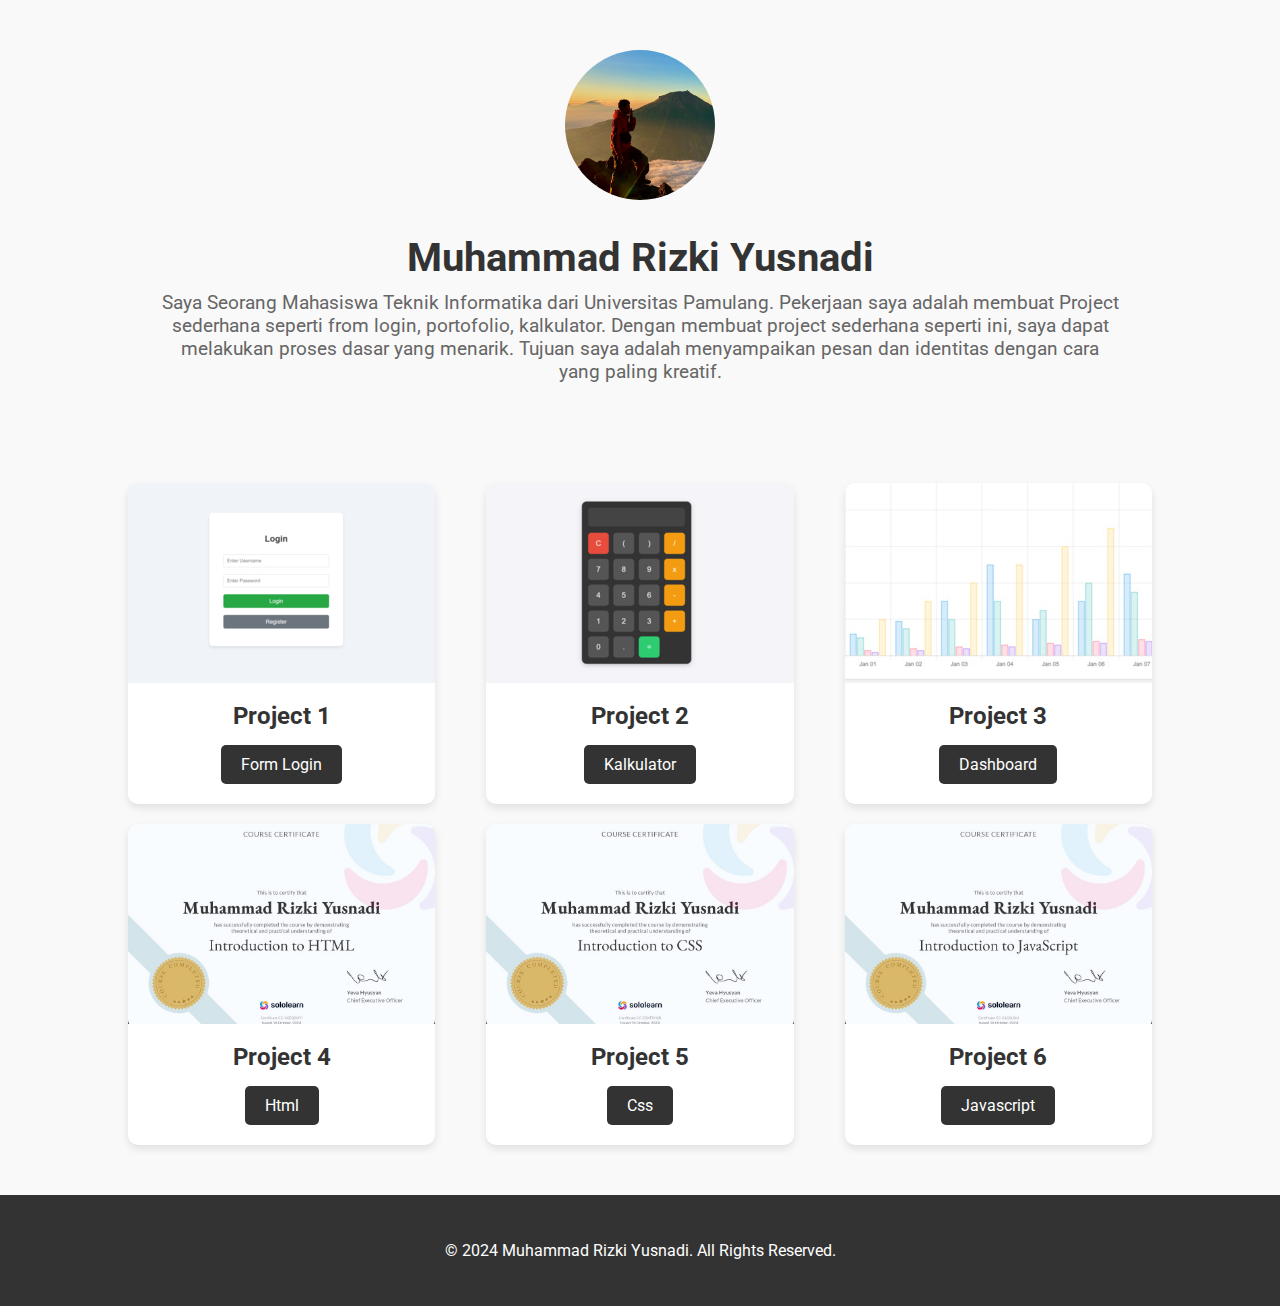
<file: index.html>
<!DOCTYPE html>
<html lang="en">

<head>
    <meta charset="UTF-8">
    <meta name="viewport" content="width=device-width, initial-scale=1.0">
    <title>Portofolio</title>
    <link href="https://fonts.googleapis.com/css2?family=Roboto:wght@300;400;700&display=swap" rel="stylesheet">
    <style>
        body {
            font-family: 'Roboto', sans-serif;
            margin: 0;
            padding: 0;
            background-color: #f9f9f9;
            color: #333;
        }

        .container {
            width: 80%;
            margin: 0 auto;
        }

        .profile {
            text-align: center;
            padding: 50px 0;
        }

        .profile img {
            border-radius: 50%;
            width: 150px;
            height: 150px;
            object-fit: cover;
            margin-bottom: 20px;
        }

        .profile h1 {
            font-size: 2.5rem;
            margin: 10px 0;
            color: #333;
        }

        .profile p {
            font-size: 1.2rem;
            margin: 0;
            color: #666;
        }

        .projects {
            display: flex;
            justify-content: space-between;
            margin-top: 50px;
            gap: 20px;
        }

        .project {
            width: 30%;
            background-color: #fff;
            border-radius: 10px;
            box-shadow: 0 4px 8px rgba(0, 0, 0, 0.1);
            overflow: hidden;
            text-align: center;
            transition: transform 0.3s;
        }

        .project img {
            width: 100%;
            height: 200px;
            object-fit: cover;
        }

        .project:hover {
            transform: translateY(-5px);
        }

        .project h2 {
            font-size: 1.5rem;
            margin: 15px 0;
            color: #333;
        }

        .project a {
            display: inline-block;
            padding: 10px 20px;
            margin-bottom: 20px;
            background-color: #333;
            color: #fff;
            text-decoration: none;
            border-radius: 5px;
        }
        .projects {
            display: flex;
            justify-content: space-between;
            flex-wrap: wrap;
            margin-top: 50px;
        }
        .project a:hover {
            background-color: #555;
        }

        footer {
            text-align: center;
            padding: 30px 0;
            margin-top: 50px;
            background-color: #333;
            color: #fff;
        }
    </style>
</head>

<body>
    <div class="container">
        <section class="profile">
            <img src="URL_FOTO.jpg" alt="URL_FOTO.jpg">
            <h1>Muhammad Rizki Yusnadi</h1>
            <p>Saya Seorang Mahasiswa Teknik Informatika dari Universitas Pamulang.

                Pekerjaan saya adalah membuat Project sederhana seperti from login, portofolio, kalkulator. Dengan membuat project sederhana seperti ini, saya dapat melakukan proses dasar yang menarik. Tujuan saya adalah menyampaikan pesan dan identitas dengan cara yang paling kreatif.</p>
        </section>

        <section class="projects">
            <div class="project">
                <img src="URL_GAMBAR_PROJECT.jpg" alt="URL_GAMBAR_PROJECT">
                <h2>Project 1</h2>
                <a href="formlogin.html" target="_blank">Form Login</a>
            </div>

            <div class="project">
                <img src="URL_GAMBAR_PROJECT2.jpg" alt="Kalkulator">
                <h2>Project 2</h2>
                <a href="kalkulator.html" target="_blank">Kalkulator</a>
            </div>
            <div class="project">
                <img src="URL_GAMBAR_PROJECT4.jpg" alt="Dashboard">
                <h2>Project 3</h2>
                <a href="dashboard.html" target="_blank">Dashboard</a>
            </div>
            <div class="project">
                <img src="sertifikathtml.jpg" alt="To-Do List">
                <h2>Project 4</h2>
                <a href="https://api2.sololearn.com/v2/certificates/CC-4XEQ0OYI/image/png" target="_blank">Html</a>
            </div>
            <div class="project">
                <img src="sertifikatcss.jpg" alt="To-Do List">
                <h2>Project 5</h2>
                <a href="https://api2.sololearn.com/v2/certificates/CC-DSXFSYQR/image/png" target="_blank">Css</a>
            </div>
            <div class="project">
                <img src="sertifikatjavascript.jpg" alt="To-Do List">
                <h2>Project 6</h2>
                <a href="https://api2.sololearn.com/v2/certificates/CC-G103LSIU/image/png" target="_blank">Javascript</a>
            </div>
        </section>
    </div>

    <footer>
        <p>&copy; 2024 Muhammad Rizki Yusnadi. All Rights Reserved.</p>
    </footer>
</body>

</html>
</file>
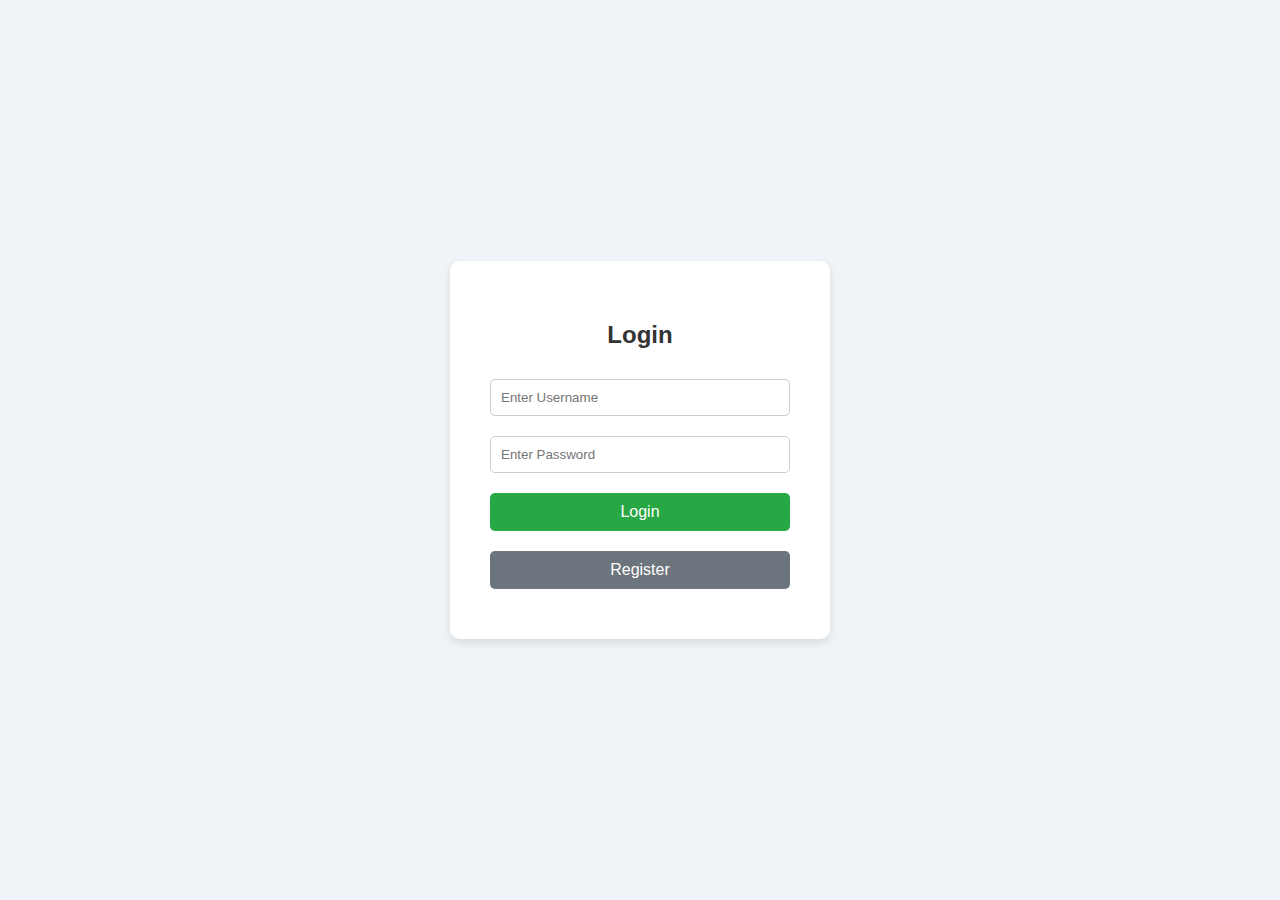
<file: formlogin.html>
<html lang="en">
<head>
    <meta charset="UTF-8">
    <meta name="viewport" content="width=device-width, initial-scale=1.0">
    <title>Login & Register</title>
    <style>
        body {
            display: flex;
            justify-content: center;
            align-items: center;
            height: 100vh;
            margin: 0;
            background-color: #f0f4f8;
            font-family: Arial, sans-serif;
        }
        .container {
            background-color: #ffffff;
            padding: 40px;
            border-radius: 10px;
            box-shadow: 0 4px 8px rgba(0, 0, 0, 0.1);
            text-align: center;
            width: 300px;
        }
        .container h2 {
            margin-bottom: 20px;
            font-size: 24px;
            color: #333333;
        }
        .container input[type="text"],
        .container input[type="password"] {
            width: 100%;
            padding: 10px;
            margin: 10px 0;
            border: 1px solid #cccccc;
            border-radius: 5px;
            box-sizing: border-box;
        }
        .container button {
            width: 100%;
            padding: 10px;
            margin: 10px 0;
            border: none;
            border-radius: 5px;
            color: #ffffff;
            font-size: 16px;
            cursor: pointer;
        }
        .container .login-button {
            background-color: #28a745;
        }
        .container .register-button {
            background-color: #007bff;
        }
        .container .toggle-button {
            background-color: #6c757d;
        }
        .welcome-container {
            display: none;
            background-color: #ffffff;
            padding: 40px;
            border-radius: 10px;
            box-shadow: 0 4px 8px rgba(0, 0, 0, 0.1);
            text-align: center;
            width: 300px;
        }
        .welcome-container h2 {
            margin-bottom: 20px;
            font-size: 24px;
            color: #333333;
        }
    </style>
</head>
<body>
    <div class="container" id="login-container">
        <h2>Login</h2>
        <input type="text" id="login-username" placeholder="Enter Username">
        <input type="password" id="login-password" placeholder="Enter Password">
        <button class="login-button" onclick="login()">Login</button>
        <button class="toggle-button" onclick="toggleForm()">Register</button>
    </div>

    <div class="container" id="register-container" style="display: none;">
        <h2>Register</h2>
        <input type="text" id="register-username" placeholder="Enter Username">
        <input type="password" id="register-password" placeholder="Enter Password">
        <button class="register-button" onclick="register()">Register</button>
        <button class="toggle-button" onclick="toggleForm()">Login</button>
    </div>

    <div class="welcome-container" id="welcome-container">
        <h2>Welcome!</h2>
        <p>You have successfully logged in.</p>
    </div>

    <script>
        function toggleForm() {
            const loginContainer = document.getElementById('login-container');
            const registerContainer = document.getElementById('register-container');
            if (loginContainer.style.display === 'none') {
                loginContainer.style.display = 'block';
                registerContainer.style.display = 'none';
            } else {
                loginContainer.style.display = 'none';
                registerContainer.style.display = 'block';
            }
        }

        function register() {
            const username = document.getElementById('register-username').value;
            const password = document.getElementById('register-password').value;

            if (username && password) {
                localStorage.setItem('username', username);
                localStorage.setItem('password', password);
                alert('Registration successful!');
                toggleForm();
            } else {
                alert('Please fill in all fields.');
            }
        }

        function login() {
            const username = document.getElementById('login-username').value;
            const password = document.getElementById('login-password').value;

            const storedUsername = localStorage.getItem('username');
            const storedPassword = localStorage.getItem('password');

            if (username === storedUsername && password === storedPassword) {
                alert('Login successful!');
                showWelcomePage();
            } else {
                alert('Invalid username or password.');
            }
        }

        function showWelcomePage() {
            const loginContainer = document.getElementById('login-container');
            const registerContainer = document.getElementById('register-container');
            const welcomeContainer = document.getElementById('welcome-container');

            loginContainer.style.display = 'none';
            registerContainer.style.display = 'none';
            welcomeContainer.style.display = 'block';
        }
    </script>
</body>
</html>
</file>
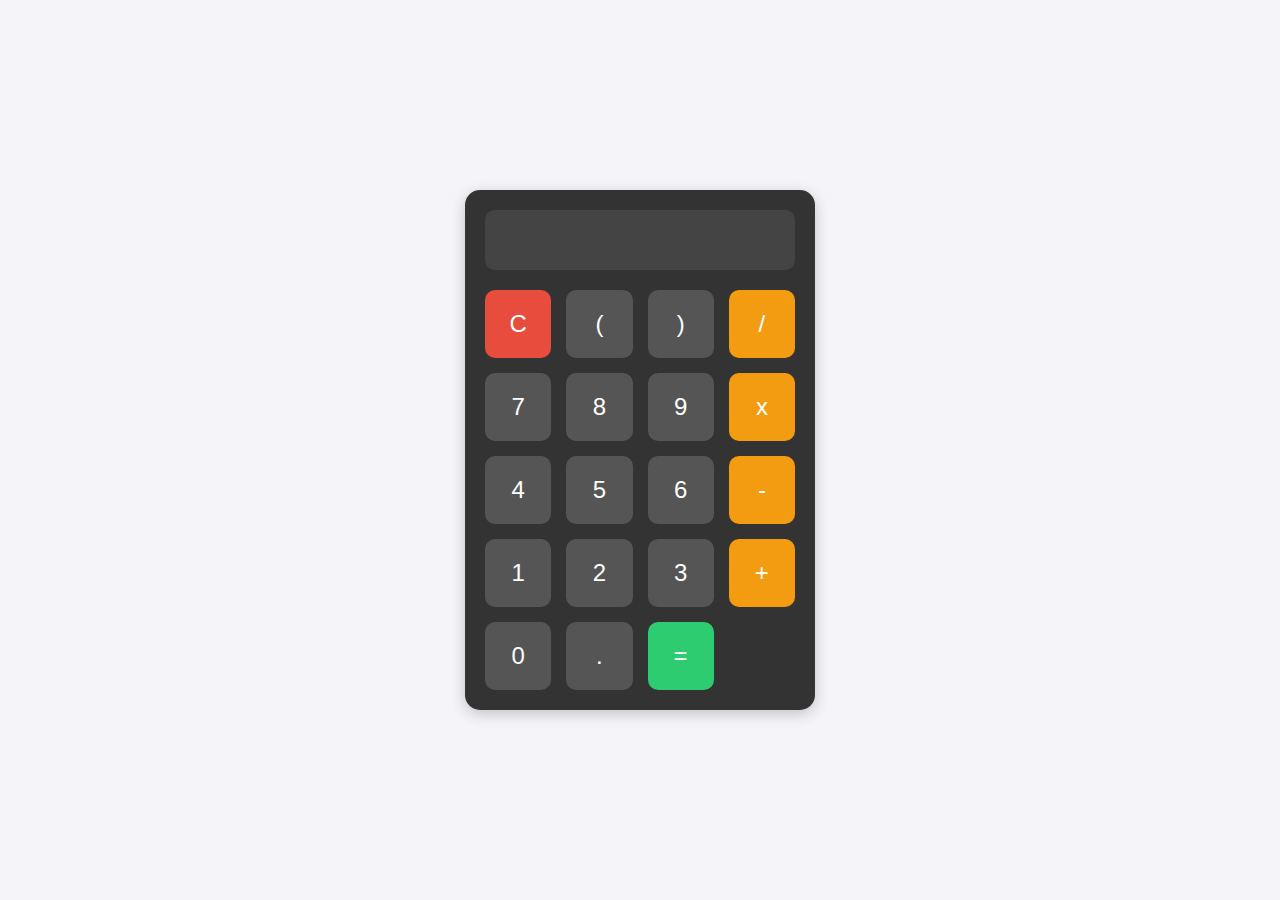
<file: kalkulator.html>
<!DOCTYPE html>
<html lang="en">
<head>
    <meta charset="UTF-8">
    <meta name="viewport" content="width=device-width, initial-scale=1.0">
    <title>Kalkulator</title>
    <link href="https://fonts.googleapis.com/css2?family=Poppins:wght@300;400;600&display=swap" rel="stylesheet">
    <style>
        * {
            box-sizing: border-box;
        }

        body {
            font-family: 'Poppins', sans-serif;
            margin: 0;
            padding: 0;
            background-color: #f4f4f9;
            display: flex;
            justify-content: center;
            align-items: center;
            height: 100vh;
        }

        .calculator {
            width: 350px;
            padding: 20px;
            border-radius: 15px;
            background-color: #333;
            box-shadow: 0 4px 15px rgba(0, 0, 0, 0.2);
        }

        .display {
            width: 100%;
            height: 60px;
            background-color: #444;
            border: none;
            text-align: right;
            padding: 10px;
            font-size: 2rem;
            color: #fff;
            border-radius: 10px;
            margin-bottom: 20px;
            outline: none;
        }

        .buttons {
            display: grid;
            grid-template-columns: repeat(4, 1fr);
            gap: 15px;
        }

        .buttons button {
            padding: 20px;
            font-size: 1.5rem;
            background-color: #555;
            border: none;
            color: #fff;
            border-radius: 10px;
            cursor: pointer;
            transition: background-color 0.3s ease;
        }

        .buttons button:hover {
            background-color: #777;
        }

        .buttons button.clear {
            background-color: #e74c3c;
        }

        .buttons button.equals {
            background-color: #2ecc71;
        }

        .buttons button.operator {
            background-color: #f39c12;
        }

        .buttons button.clear:hover {
            background-color: #c0392b;
        }

        .buttons button.equals:hover {
            background-color: #27ae60;
        }

        .buttons button.operator:hover {
            background-color: #e67e22;
        }
    </style>
</head>
<body>

    <div class="calculator">
        <!-- Display -->
        <input type="text" class="display" id="display" disabled>

        <!-- Buttons -->
        <div class="buttons">
            <button onclick="clearDisplay()" class="clear">C</button>
            <button onclick="appendToDisplay('(')">(</button>
            <button onclick="appendToDisplay(')')">)</button>
            <button onclick="appendToDisplay('/')" class="operator">/</button>

            <button onclick="appendToDisplay('7')">7</button>
            <button onclick="appendToDisplay('8')">8</button>
            <button onclick="appendToDisplay('9')">9</button>
            <button onclick="appendToDisplay('*')" class="operator">x</button>

            <button onclick="appendToDisplay('4')">4</button>
            <button onclick="appendToDisplay('5')">5</button>
            <button onclick="appendToDisplay('6')">6</button>
            <button onclick="appendToDisplay('-')" class="operator">-</button>

            <button onclick="appendToDisplay('1')">1</button>
            <button onclick="appendToDisplay('2')">2</button>
            <button onclick="appendToDisplay('3')">3</button>
            <button onclick="appendToDisplay('+')" class="operator">+</button>

            <button onclick="appendToDisplay('0')">0</button>
            <button onclick="appendToDisplay('.')">.</button>
            <button onclick="calculate()" class="equals">=</button>
        </div>
    </div>

    <script>
        const display = document.getElementById('display');

        function appendToDisplay(value) {
            display.value += value;
        }

        function clearDisplay() {
            display.value = '';
        }

        function calculate() {
            try {
                display.value = eval(display.value);
            } catch (error) {
                display.value = 'Error';
            }
        }
    </script>

</body>
</html>
</file>
